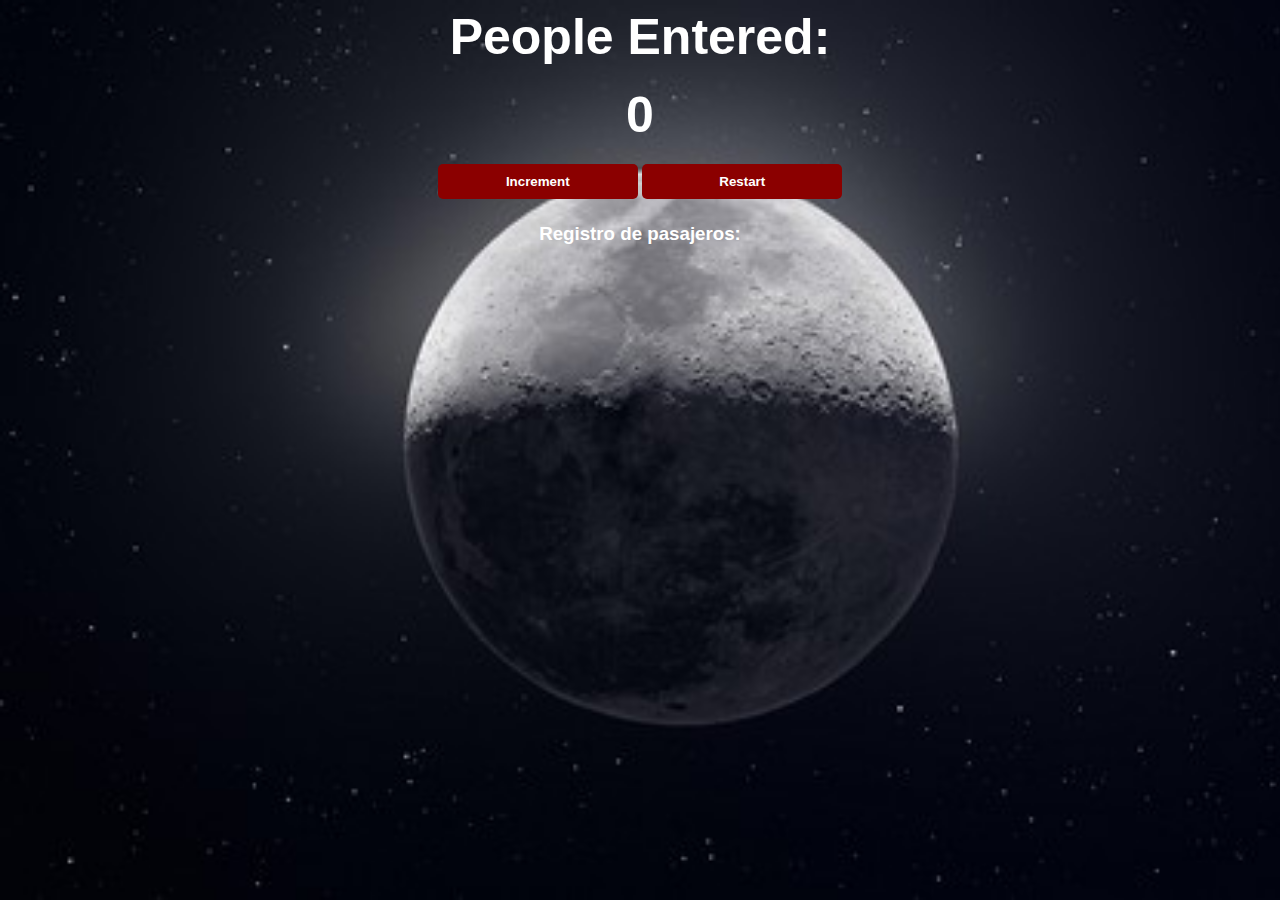
<file: JavascriptCourse/index.html>
<html >

    <head>
            <link rel="stylesheet" href="index.css">
    </head>
    <body>
        <h1>People Entered:</h1>
        <h2 id="count">0</h2>
        <button id="button" onclick="increment()">Increment</button>
        <button id="button2" onclick="restart()">Restart</button>
        
        <h3 id="register"></h3>
        <script src="index.js"></script>
    </body>



</html>
</file>
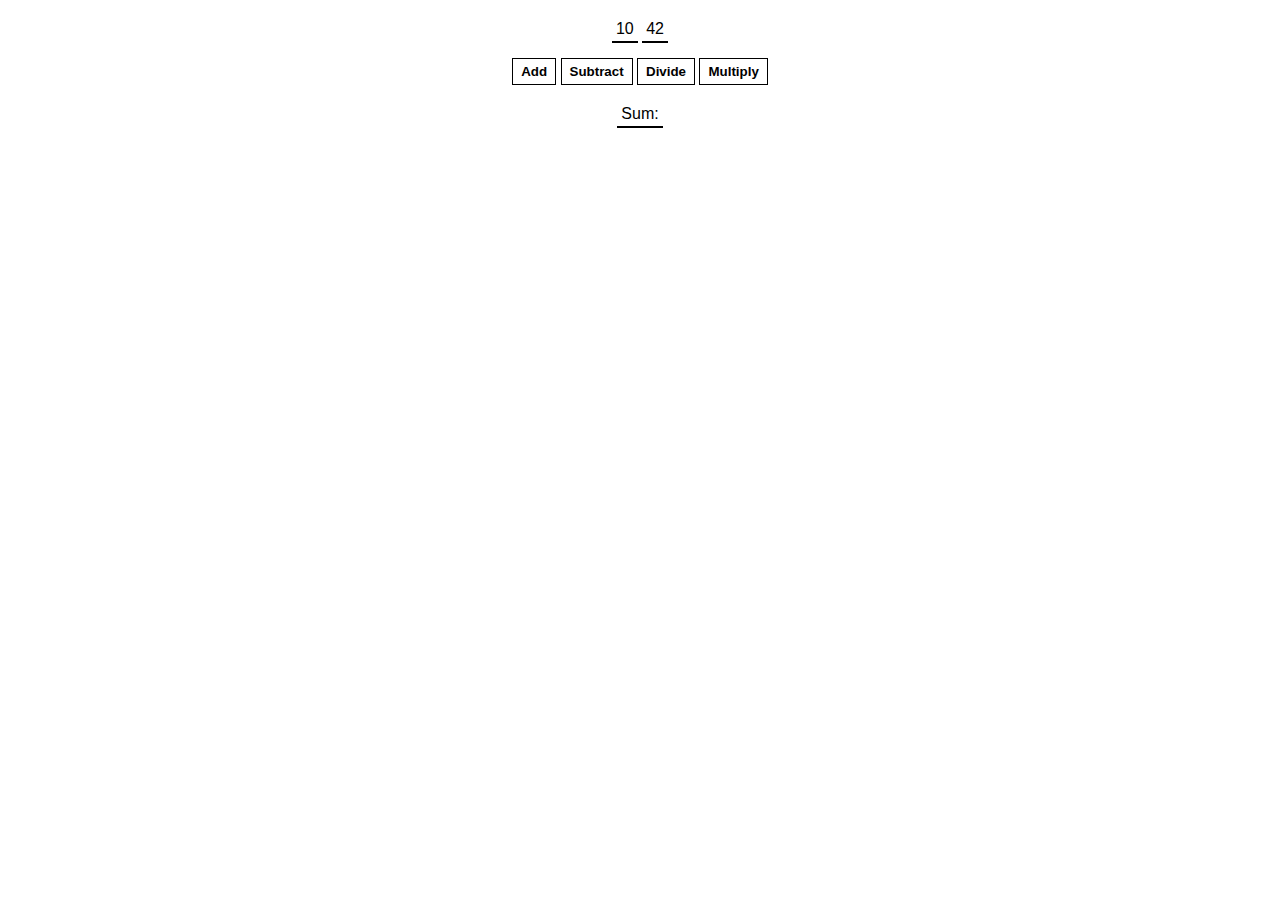
<file: JavascriptEjercicio2/index.html>
<html>
    <head>
        <link rel="stylesheet" href="index.css">
    </head>
    <body>
        <span id="num1-el"></span>
        <span id="num2-el"></span>
        <br>
        <button id="bAdd" onclick="add()">Add</button>
        <button id="bSub" onclick="subtract()">Subtract</button>
        <button id="bDiv" onclick="divide()">Divide</button>
        <button id="bMul" onclick="multy()">Multiply</button>
        <br>
        <span id="sum-el">Sum:</span>
        <script src="index.js"></script>
    </body>
</html>
</file>
<file: JavascriptCourse/index.css>
body{
    background-image: url(450_1000.jpg);
    background-size: cover;
    font-family: -apple-system, BlinkMacSystemFont, 'Segoe UI', Roboto, Oxygen, Ubuntu, Cantarell, 'Open Sans', 'Helvetica Neue', sans-serif;
    font-weight: bold;
    text-align: center;
    color: white;
}

h1{
    font-size: 50px;
    margin-top: 0;
    margin-bottom: 20px;
}

h2{
    font-size: 50px;
    margin-top: 0;
    margin-bottom: 20px;
}
button{
    border: none;
    padding-top: 10px;
    padding-bottom: 10px;
    color: white;
    font-weight: bold;
    width: 200px;
    margin-bottom: 5px;
    border-radius: 5px;
}

#button,#button2{
    background: darkred;
}
</file>
<file: JavascriptEjercicio2/index.css>
body {
    font-family: Arial, Helvetica, sans-serif;
    padding: 20px 0;
    margin: 0;
    text-align: center;
}

span {
    border-bottom: 2px solid black;
    padding: 4px;
}

button {
    margin: 20px 0;
    background: white;
    color: black;
    border: 1px solid black;
    font-weight: bold;
    cursor: pointer;
    padding: 5px 8px;
}
</file>
